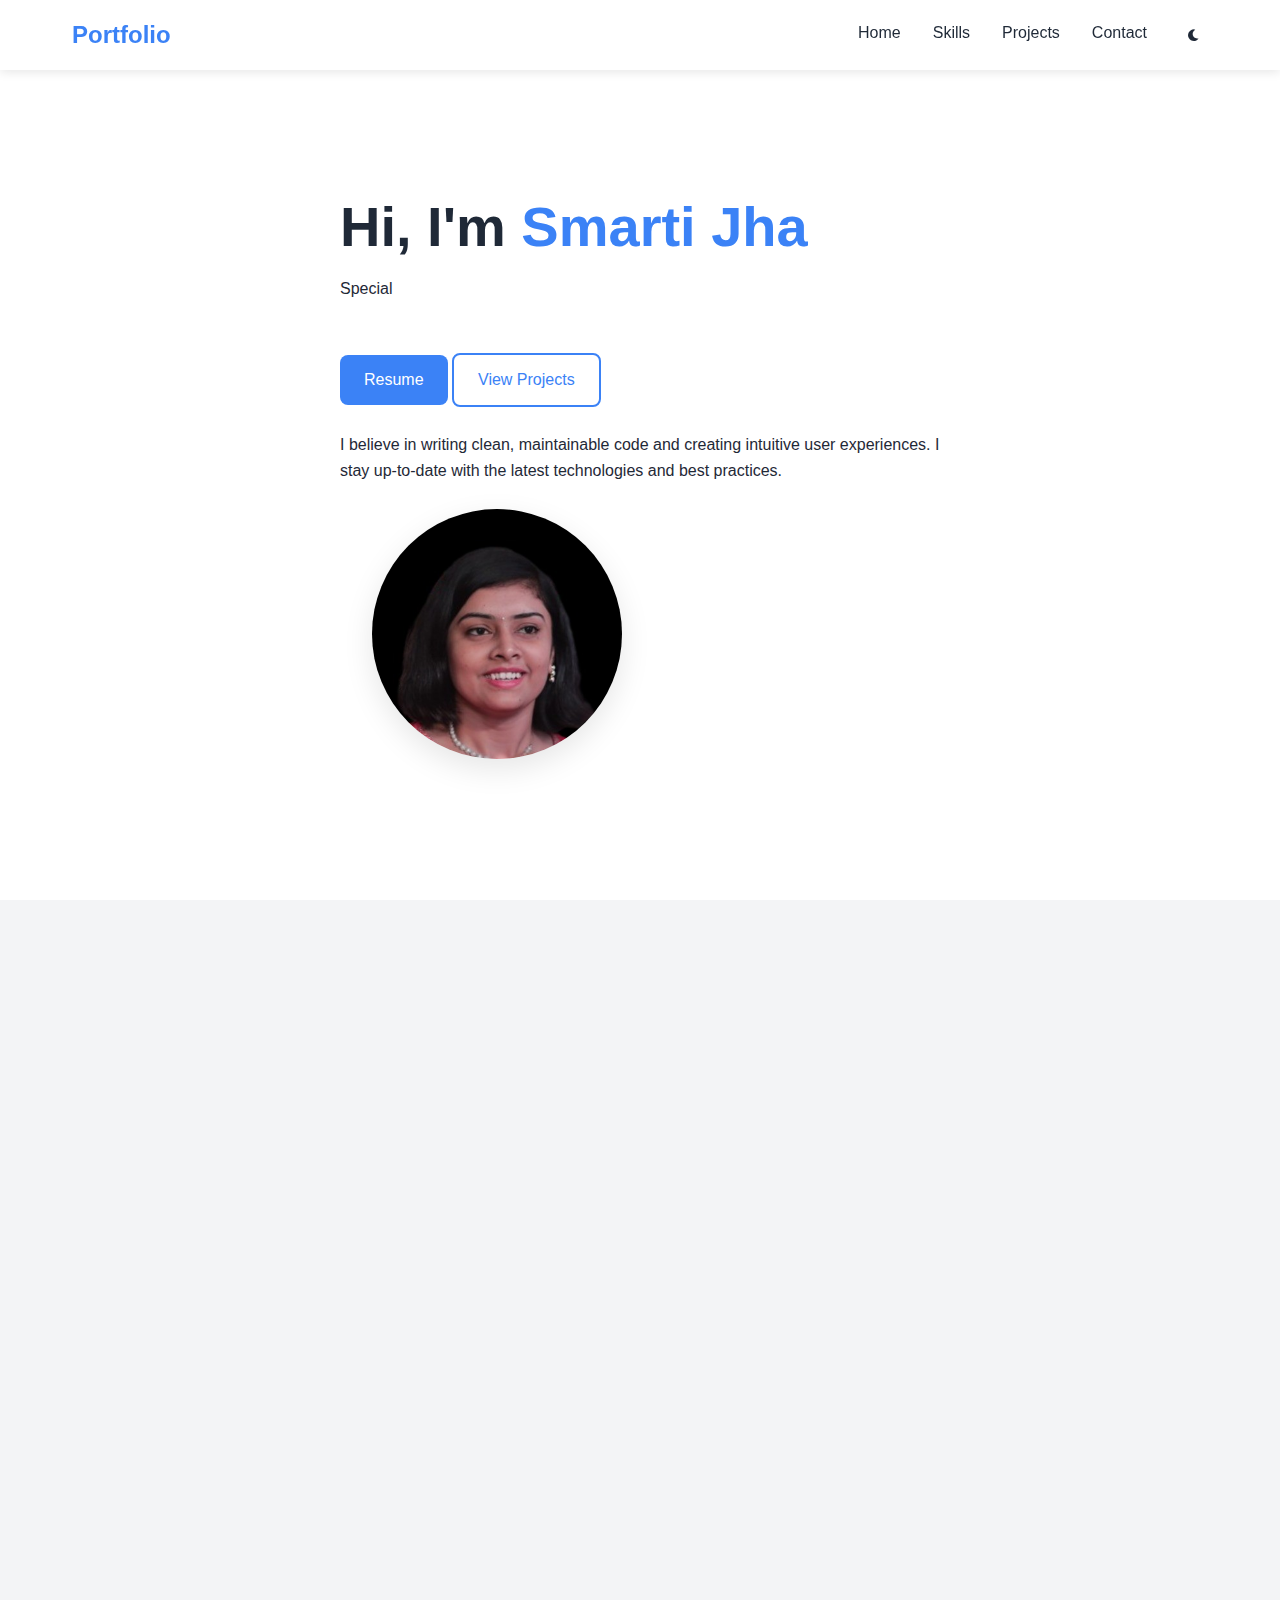
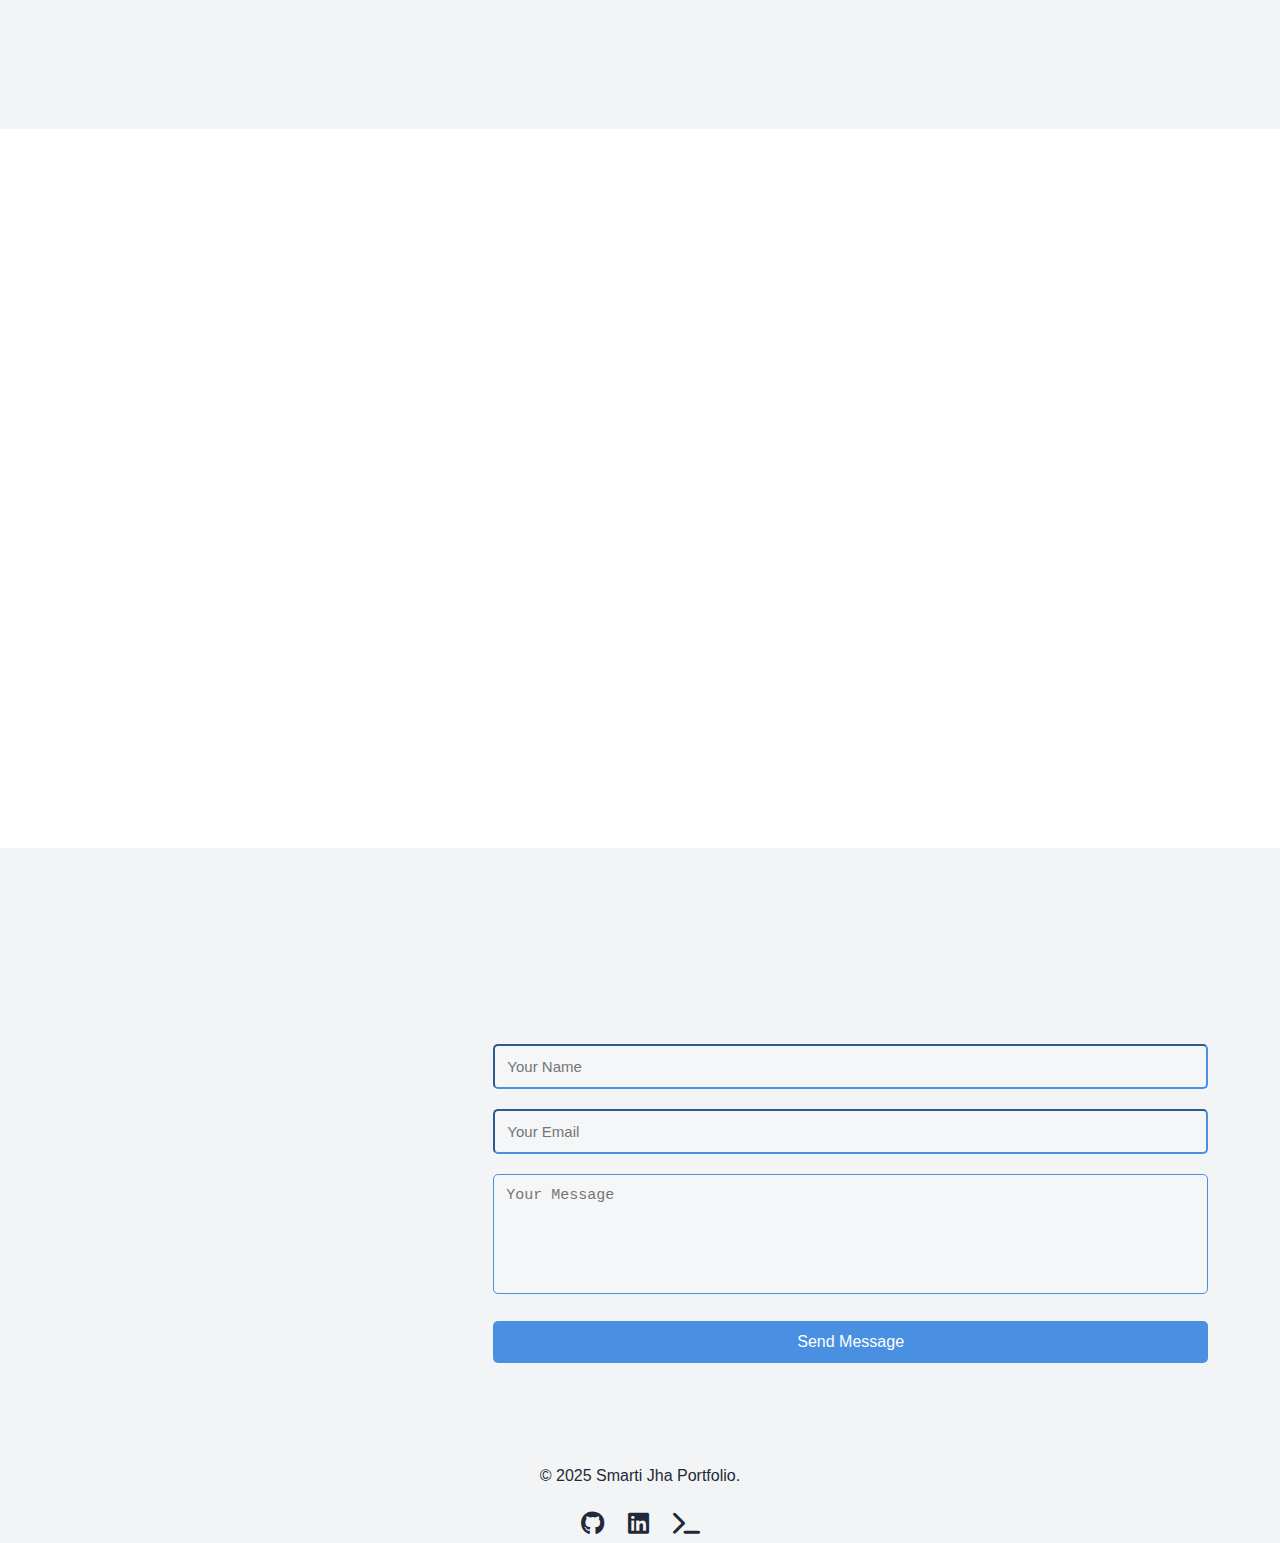
<file: index.html>
<!DOCTYPE html>
<html lang="en">
<head>
  <meta charset="UTF-8" />
  <meta name="viewport" content="width=device-width, initial-scale=1.0" />
  <title>Smarti Jha</title>
  <meta name="description" content="This is a smarti jha portfolio.">
  <link rel="icon" type="image/x-icon" href="image/smarti.jpeg">
  <link rel="stylesheet" href="styles.css" />
  <link rel="stylesheet" href="https://cdnjs.cloudflare.com/ajax/libs/font-awesome/6.0.0/css/all.min.css" />
</head>
<body>
  <!-- Navigation -->
  <nav class="navbar">
    <div class="container">
      <div class="logo">Portfolio</div>
      <ul class="nav-links">
        <li><a href="#home">Home</a></li>
        <li><a href="#skills">Skills</a></li>
        <li><a href="#projects">Projects</a></li>
        <li><a href="#contact">Contact</a></li>
        <li>
          <button id="theme-toggle" aria-label="Toggle theme">
            <i class="fas fa-moon"></i>
          </button>
        </li>
      </ul>
      <div class="burger">
        <div class="line1"></div>
        <div class="line2"></div>
        <div class="line3"></div>
      </div>
    </div>
  </nav>

  <!-- Hero Section -->
  <section id="home" class="hero">
    <div class="container">
      <div class="hero-content">
        <h1 class="animate-on-scroll">
          Hi, I'm <span class="highlight">Smarti Jha</span>
        </h1>
        <p class="typing-text animate-on-scroll"></p>
        <br /><br />
        <div class="cta-buttons">
          <a href="_SMARTI.pdf" target="_blank" class="btn primary-btn animate-on-scroll">Resume</a>
          <a href="#projects" class="btn secondary-btn animate-on-scroll">View Projects</a>
        </div>
        <div class="about-card animate-on-scroll">
          <br />
          <p>
            I believe in writing clean, maintainable code and creating intuitive user experiences.
            I stay up-to-date with the latest technologies and best practices.
          </p>
        </div>
      </div>
      <br />
      <div class="hero-image animate-on-scroll">
        <img src="image/smarti.jpeg" alt="Profile" />
      </div>
    </div>
  </section>

  <!-- Skills Section -->
  <section id="skills" class="skills">
    <div class="container">
      <h2 class="section-title animate-on-scroll">Skills & Expertise</h2>
      <div class="skills-grid">
        <div class="skill-card animate-on-scroll">
          <i class="fas fa-code"></i>
          <h3>Programming & Data Science Libraries</h3>
            <div class="tags">
              <span class="tag">Python</span>
              <span class="tag">Pandas</span>
              <span class="tag">NumPy</span>
              <span class="tag">Seaborn</span>
              <span class="tag">Scikit-learn</span>
              <span class="tag">TensorFlow</span>
              <span class="tag">Transformers</span>
              <span class="tag">Streamlit</span>
              <span class="tag">Flask</span>
              <span class="tag">SQL (PostgreSQL, SQLite3)</span>
              <span class="tag">Power BI</span>
              <span class="tag">NLP</span>
              <span class="tag">Advanced Excel</span>
              <span class="tag">Data Analysis</span>
              <span class="tag">EDA (Exploratory Data Analysis)</span>
              <span class="tag">Machine Learning</span>
              <span class="tag">Deep Learning</span>
              
            </div>

        </div>
        <div class="skill-card animate-on-scroll">
          <i class="fas fa-square-root-alt"></i>
          <h3>Mathematics & Statistics</h3>
            <div class="tags">
              <span class="tag">Statistics</span>
              <span class="tag">Probability</span>
              <span class="tag">Calculus</span>
              <span class="tag">Linear Algebra</span>
              <span class="tag">Descriptive Statistics</span>
              <span class="tag">Inferential Statistics</span>
              <span class="tag">Hypothesis Testing</span>
              <span class="tag">Correlation & Regression</span>
              <span class="tag">Bayesian Thinking</span>
              <span class="tag">Random Variables</span>
              <span class="tag">Optimization Techniques</span>
            </div>


        </div>
        <div class="skill-card animate-on-scroll">
          <i class="fas fa-cloud-upload-alt"></i>
          <h3>Version Control, Deployment & Cloud</h3>
            <div class="tags">
              <span class="tag">Git</span>
              <span class="tag">GitHub</span>
              <span class="tag">Docker</span>
              <span class="tag">CI/CD (Basics)</span>
              <span class="tag">AWS (EC2)</span>
              <span class="tag">Microsoft Azure</span>
            </div>

            <h3>Testing & Automation</h3>
            <div class="tags">
              <span class="tag">Selenium</span>
              <span class="tag">PyTest</span>
              <span class="tag">Unit Testing</span>
              <span class="tag">Integration Testing</span>
              <span class="tag">MLflow</span>
            </div>


        </div>
    
        


       
      </div>
    </div>
  </section>

  <!-- Projects Section -->
  <section id="projects" class="projects">
    <div class="container">
      <h2 class="section-title animate-on-scroll">Featured Projects</h2>
      <div class="projects-grid">
        <!-- Project Card 1 -->
        <div class="project-card animate-on-scroll">
          <div class="project-image">
            <img src="image/command.png" alt="CommandLine" />
          </div>
          <div class="project-content">
            <h3>Command Line portfolio</h3>
            <p>A portfolio design look line command line prompt</p>
            <div class="tags">
              <span class="tag">Html</span>
              <span class="tag">CSS</span>
              <span class="tag">Javascript</span>
            </div>
            <div class="project-links">
              <a href="command.html" class="btn small" target="_blank"><i class="fas fa-globe"></i> Demo</a>
              <a href="#" class="btn small"><i class="fab fa-github"></i> Code</a>
            </div>
          </div>
        </div>



        <!-- Project Card 2 -->
        <div class="project-card animate-on-scroll">
          <div class="project-image">
            <img src="image/airline.png" alt="Project Management Tool" />
          </div>
          <div class="project-content">
            <h3>Airline Reservation System </h3>
            <p>Airline Reservation System</p>
            <div class="tags">
              <span class="tag">Java</span>
              <span class="tag">AWT</span>
              <span class="tag">Swing</span>
            </div>
            <div class="project-links">
              <a href="https://drive.google.com/file/d/11mak5Uw98CT5ROHNYXmZ2pqvV1mYQ3_e/view?usp=drive_link" class="btn small"><i class="fas fa-globe"></i> Demo</a>
              <a href="https://github.com/Jhasmarti/Airline-Reservation-System" class="btn small"><i class="fab fa-github"></i> Code</a>
            </div>
          </div>
        </div>
      </div>
    </div>
  </section>

  <!-- Contact Section -->
  <section id="contact" class="contact">
    <div class="container">
      <h2 class="section-title animate-on-scroll">Get in Touch</h2>
      <div class="contact-content">
        <div class="contact-info animate-on-scroll">
          <div class="contact-item">
            <i class="fas fa-envelope"></i>
            <div>
              <h3>Email</h3>
              <p>smartijha061@gmail.com</p>
            </div>
          </div>
          <div class="contact-item">
            <i class="fas fa-phone"></i>
            <div>
              <h3>Phone</h3>
              <p>+91 9416315618</p>
            </div>
          </div>
          <div class="contact-item">
            <i class="fas fa-map-marker-alt"></i>
            <div>
              <h3>Location</h3>
              <p>Gurugram, Haryana, India</p>
            </div>
          </div>
        </div>
        <form id="contact-form">
          <div class="form-group">
            <input type="text" id="name" placeholder="Your Name" required name="name" />
          </div>
          <div class="form-group">
            <input type="email" id="email" placeholder="Your Email" required name="Email" />
          </div>
          <div class="form-group">
            <textarea id="message" placeholder="Your Message" required name="message"></textarea>
          </div>
          <button type="submit" class="button">Send Message</button>
        </form>
      </div>
    </div>
  </section>

  <!-- Footer -->
  <footer class="footer">
    <div class="container">
      <p>&copy; 2025 Smarti Jha Portfolio.</p>
      <div class="social-links">
        <a href="https://github.com/Jhasmarti/" target="_blank"><i class="fab fa-github"></i></a>
        <a href="https://www.linkedin.com/in/smarti-jha" target="_blank"><i class="fab fa-linkedin"></i></a>
        <a href="https://leetcode.com/u/Smarti_Jha/" target="_blank"><i class="fas fa-terminal"></i></a>
      </div>
    </div>
  </footer>

  <script src="script.js"></script>
</body>
</html>
</file>
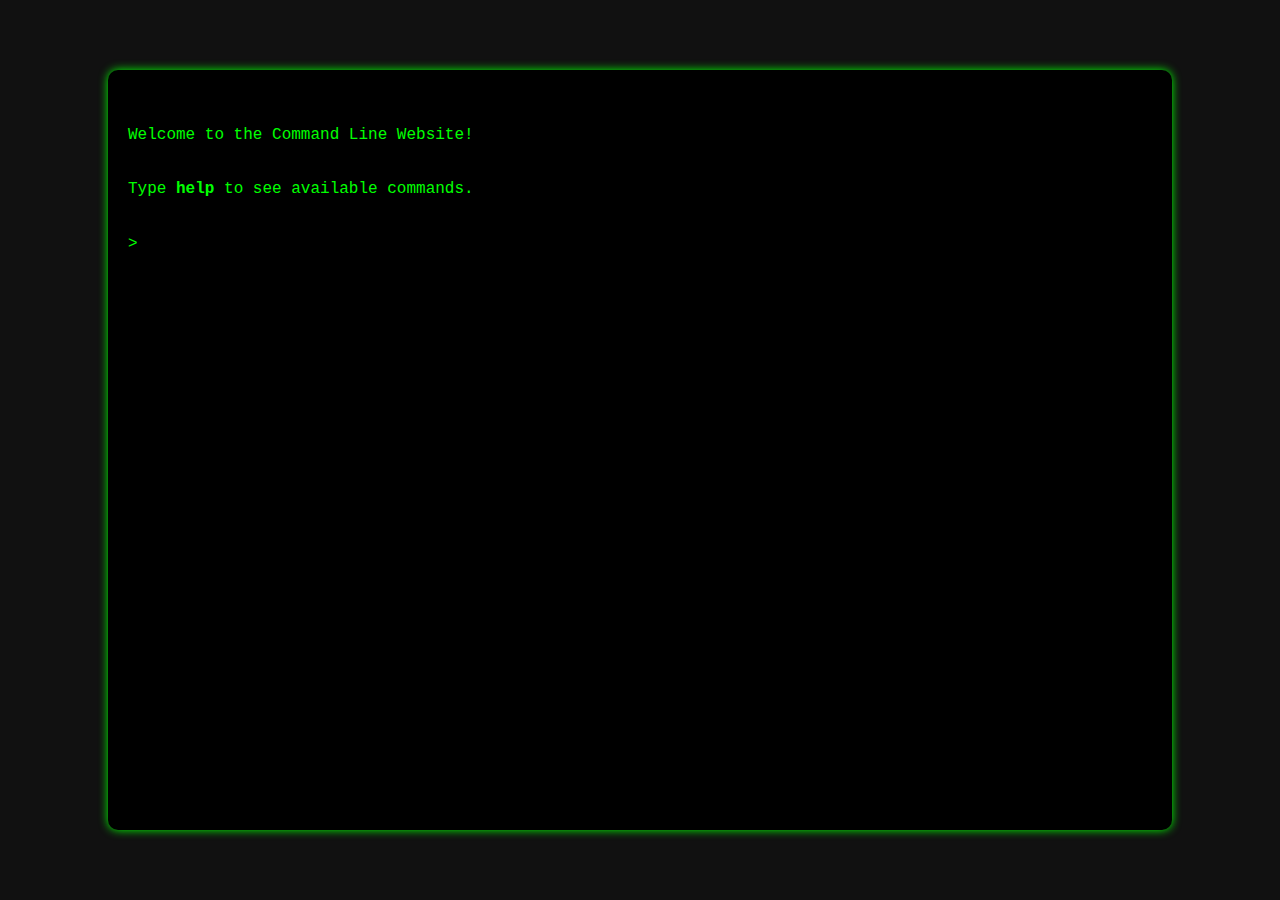
<file: command.html>
<!DOCTYPE html>
<html lang="en">
<head>
  <meta charset="UTF-8" />
  <meta name="viewport" content="width=device-width, initial-scale=1.0" />
  <title>Smarti Jha</title>
  <meta name="description" content="This is a smarti jha portfolio.">
  <link rel="icon" type="image/x-icon" href="image/smarti.jpeg">
  <style>
    body {
      margin: 0;
      padding: 0;
      background: #111;
      color: #0f0;
      font-family: 'Courier New', Courier, monospace;
      font-size: 1rem;
      height: 100vh;
      overflow: hidden;
      display: flex;
      align-items: center;
      justify-content: center;
    }
    #terminal {
      width: 80%;
      height: 80%;
      padding: 20px;
      background: #000;
      border-radius: 10px;
      box-shadow: 0 0 10px #0f0;
      overflow-y: auto;
      white-space: pre-wrap;
    }
    .prompt {
      display: flex;
      align-items: center;
    }
    .prompt span {
      margin-right: 5px;
    }
    .prompt input {
      background: transparent;
      border: none;
      outline: none;
      color: #0f0;
      font-family: inherit;
      font-size: inherit;
      flex-grow: 1;
    }
    a {
      color: #0f0;
      text-decoration: none;
    }
    a:hover {
      text-decoration: underline;
    }
  </style>
</head>
<body>
  <div id="terminal">
    <div>Welcome to the Command Line Website!</div>
    <div>Type <strong>help</strong> to see available commands.</div>
    <div class="prompt">
      <span>&gt;</span>
      <input type="text" id="commandInput" autocomplete="off" autofocus />
    </div>
  </div>
  <script>
    const terminal = document.getElementById('terminal');
    const commandInput = document.getElementById('commandInput');
    let commandHistory = [];
    let historyIndex = -1;

    const commands = {
      help: `Available commands:
  help     - Display available commands
  home     - About this website
  skills   - About Skills
  projects - Projects Made
  contact  - Contact details
  clear    - Clear the terminal`,
      home: `           Hi, I'm Smarti Jha

    Specialized in Data Science and Analyst.

I believe in writing clean, maintainable code and creating intuitive user experiences. I stay up-to-date with the latest technologies and best practices.`,


      skills: `Skills:
      <p>Frontend Skills</p>
  - HTML5, CSS3, JavaScript
  - Docker, CI/CD Pipelines, AWS
      <p>Data Science</p>
  - Python, SQL, Power BI
  - Data Visualization, Machine Learning, NLP, Deep Learning`,


      projects: `Projects:
  - Portfolio Website (Html, CSS, JavaScript) <a href="index.html" target='_blank'>Link</a>
  - Airline Reservation System (Java, AWT, Swing)<a href="https://github.com/Jhasmarti/Airline-Reservation-System" target='_blank'>Link</a>
      `
  ,


      contact: `Contact:
  Phone: +91 9416315618
  Location: Gurugram, Haryana, India
  Email:<a href="mailto:smartijha061@gmail.com">smartijha061@gmail.com</a>
  GitHub: <a href="https://github.com/Jhasmarti/" target='_blank'>GitHub</a>
  LinkedIn: <a href="https://www.linkedin.com/in/smarti-jha" target='_blank'>LinkedIn</a>
  LeetCode: <a href='https://leetcode.com/u/Smarti_Jha/' target='_blank'>LeetCode</a>`
    };

    function appendLine(text) {
      const line = document.createElement('div');
      line.innerHTML = text;
      terminal.insertBefore(line, terminal.lastElementChild);
      terminal.scrollTop = terminal.scrollHeight;
    }

    function processCommand(input) {
      if (input.trim() === '') return;
      commandHistory.push(input);
      historyIndex = commandHistory.length;
      const cmd = input.trim().toLowerCase();
      if (cmd === 'clear') {
        terminal.innerHTML = '';
      } else if (commands[cmd]) {
        appendLine(commands[cmd]);
      } else {
        appendLine(`Command not recognized: ${cmd}`);
      }
    }

    function createPrompt() {
      const promptLine = document.createElement('div');
      promptLine.classList.add('prompt');
      promptLine.innerHTML = '<span>&gt;</span><input type="text" autocomplete="off" />';
      terminal.appendChild(promptLine);
      promptLine.querySelector('input').focus();
      return promptLine.querySelector('input');
    }

    commandInput.addEventListener('keydown', function(e) {
      if (e.key === 'Enter') {
        const inputValue = commandInput.value;
        appendLine(`> ${inputValue}`);
        processCommand(inputValue);
        commandInput.value = '';
        commandInput.removeAttribute('id');
        commandInput.disabled = true;
        const newInput = createPrompt();
        newInput.addEventListener('keydown', handleInput);
      }
    });

    function handleInput(e) {
      if (e.key === 'Enter') {
        const inputValue = e.target.value;
        appendLine(`> ${inputValue}`);
        processCommand(inputValue);
        e.target.value = '';
        e.target.removeAttribute('id');
        e.target.disabled = true;
        const newInput = createPrompt();
        newInput.addEventListener('keydown', handleInput);
      }
    }
  </script>
</body>
</html>
</file>
<file: styles.css>
/* CSS Variables for Theming */
:root {
  /* Light Theme Colors */
  --primary-color: #3b82f6;
  --text-color: #1f2937;
  --bg-color: #ffffff;
  --card-bg: #f3f4f6;
  --border-color: #e5e7eb;
  --shadow-color: rgba(0, 0, 0, 0.1);
  --highlight-color: #dbeafe;
}

/* Dark Theme Colors */
[data-theme="dark"] {
  --primary-color: #60a5fa;
  --text-color: #f3f4f6;
  --bg-color: #111827;
  --card-bg: #1f2937;
  --border-color: #374151;
  --shadow-color: rgba(0, 0, 0, 0.3);
  --highlight-color: #1e3a8a;
}

/* Reset and Base Styles */
* {
  margin: 0;
  padding: 0;
  box-sizing: border-box;
}

html {
  scroll-behavior: smooth;
}

body {
  font-family: 'Inter', -apple-system, BlinkMacSystemFont, 'Segoe UI', Roboto, sans-serif;
  line-height: 1.6;
  color: var(--text-color);
  background-color: var(--bg-color);
  transition: background-color 0.3s, color 0.3s;
}

.container {
  max-width: 1200px;
  margin: 0 auto;
  padding: 0 2rem;
}

/* Typography */
h1, h2, h3 {
  line-height: 1.2;
  margin-bottom: 1rem;
}

h1 {
  font-size: 3.5rem;
  font-weight: 700;
}

h2 {
  font-size: 2.5rem;
  font-weight: 600;
}

h3 {
  font-size: 1.5rem;
  font-weight: 600;
}

/* Navigation */
.navbar {
  position: fixed;
  top: 0;
  left: 0;
  right: 0;
  background-color: var(--bg-color);
  box-shadow: 0 2px 10px var(--shadow-color);
  z-index: 1000;
  transition: background-color 0.3s;
}

.navbar .container {
  display: flex;
  justify-content: space-between;
  align-items: center;
  height: 70px;
}

.logo {
  font-size: 1.5rem;
  font-weight: 700;
  color: var(--primary-color);
}

.nav-links {
  display: flex;
  gap: 2rem;
  list-style: none;
}

.nav-links a {
  text-decoration: none;
  color: var(--text-color);
  font-weight: 500;
  transition: color 0.3s;
}

.nav-links a:hover {
  color: var(--primary-color);
}

#theme-toggle {
  background: none;
  border: none;
  color: var(--text-color);
  cursor: pointer;
  padding: 0.5rem;
  transition: color 0.3s;
}

#theme-toggle:hover {
  color: var(--primary-color);
}

.burger {
  display: none;
  cursor: pointer;
}

.burger div {
  width: 25px;
  height: 3px;
  background-color: var(--text-color);
  margin: 5px;
  transition: 0.3s;
}

/* Hero Section */
.hero {
  padding: 120px 0 60px;
  min-height: 100vh;
  display: flex;
  align-items: center;
}

.hero-content {
  flex: 1;
  max-width: 600px;
}

.highlight {
  color: var(--primary-color);
}

.hero-image {
  flex: 1;
  max-width: 250px;
  margin-left: 2rem;
}

.hero-image img {
  width: 100%;
  height: auto;
  border-radius: 50%;
  box-shadow: 0 10px 30px var(--shadow-color);
}

/* Buttons */
.btn {
  display: inline-flex;
  align-items: center;
  padding: 0.75rem 1.5rem;
  border-radius: 0.5rem;
  font-weight: 500;
  text-decoration: none;
  transition: all 0.3s;
  gap: 0.5rem;
}

.primary-btn {
  background-color: var(--primary-color);
  color: white;
}

.primary-btn:hover {
  transform: translateY(-2px);
  box-shadow: 0 5px 15px var(--shadow-color);
  box-shadow: 0 0 15px rgba(74, 144, 226, 0.7);
  transform: scale(1.05);
}

.secondary-btn {
  background-color: transparent;
  border: 2px solid var(--primary-color);
  color: var(--primary-color);
}

.secondary-btn:hover {
  background-color: var(--primary-color);
  color: white;
  box-shadow: 0 0 15px rgba(74, 144, 226, 0.7);
  transform: scale(1.05);
}

.btn.small {
  padding: 0.5rem 1rem;
  font-size: 0.875rem;
  background-color: transparent;
  border: 2px solid var(--primary-color);
  color: var(--primary-color);
}
.btn.small:hover{
  background-color: var(--primary-color);
  color: white;
  box-shadow: 0 0 15px rgba(74, 144, 226, 0.7);
  transform: scale(1.05);
}

/* Cards */
.card {
  background-color: var(--card-bg);
  border-radius: 1rem;
  padding: 2rem;
  box-shadow: 0 4px 6px var(--shadow-color);
  transition: transform 0.3s, box-shadow 0.3s;
}

.card:hover {
  transform: translateY(-5px);
  box-shadow: 0 10px 20px var(--shadow-color);
}

/* Skills Section */
.skills {
  padding: 120px 0;
  background-color: var(--card-bg);
}

.skills-grid {
  display: grid;
  grid-template-columns: repeat(auto-fit, minmax(350px, 1fr));
  gap: 2rem;
  margin-top: 3rem;
}

.skill-card {
  background-color: var(--bg-color);
  border-radius: 1rem;
  padding: 2rem;
  text-align: center;
  box-shadow: 0 4px 6px var(--shadow-color);
}

.skill-card i {
  font-size: 2.5rem;
  color: var(--primary-color);
  margin-bottom: 1rem;
}

/* Tags */
.tags {
  display: flex;
  flex-wrap: wrap;
  gap: 0.5rem;
  margin-top: 1rem;
}

.tag {
  background-color: var(--highlight-color);
  color: var(--primary-color);
  padding: 0.25rem 0.75rem;
  border-radius: 1rem;
  font-size: 0.875rem;
}

/* Projects Section */
.projects {
  padding: 100px 0;
}

.projects-grid {
  display: grid;
  grid-template-columns: repeat(auto-fit, minmax(300px, 1fr));
  gap: 2rem;
  margin-top: 3rem;
}

.project-card {
  background-color: var(--card-bg);
  border-radius: 1rem;
  overflow: hidden;
  box-shadow: 0 4px 6px var(--shadow-color);
}

.project-image {
  width: 100%;
  height: 200px;
  overflow: hidden;
}

.project-image img {
  width: 100%;
  height: 100%;
  object-fit: cover;
  transition: transform 0.3s;
}

.project-card:hover .project-image img {
  transform: scale(1.1);
}

.project-content {
  padding: 1.5rem;
}

.project-links {
  display: flex;
  gap: 1rem;
  margin-top: 1rem;
}

/* Contact Section */
.contact {
  padding: 100px 0;
  background-color: var(--card-bg);
}

.contact-content {
  display: grid;
  grid-template-columns: 1fr 2fr;
  gap: 4rem;
  margin-top: 3rem;
}

.contact-info {
  display: flex;
  flex-direction: column;
  gap: 2rem;
}

.contact-item {
  display: flex;
  align-items: center;
  gap: 1rem;
}

.contact-item i {
  font-size: 1.5rem;
  color: var(--primary-color);
}

.contact-form {
  display: grid;
  gap: 1.5rem;
}

.form-group {
  position: relative;
  margin-bottom: 20px;
}

.form-group input,
.form-group textarea {
  width: 100%;
  padding: 12px;
  font-size: 15px;
  border-color: #4A90E2;
  border-radius: 5px;
  color: var(--text-color);
  background: rgba(255, 255, 255, 0.2);
  outline: none;
  transition: 0.3s ease;
}

.form-group input:focus,
.form-group textarea:focus {
  box-shadow: 0 0 10px #4A90E2;
}

.form-group textarea {
  height: 120px;
  resize: none;
}

.button {
  background: #4A90E2;
  color: white;
  border: none;
  padding: 12px;
  width: 100%;
  border-radius: 5px;
  font-size: 16px;
  cursor: pointer;
  transition: 0.3s ease;
}

.button:hover {
  box-shadow: 0 0 15px rgba(74, 144, 226, 0.7);
  transform: scale(1.05);
}

/* Footer */
.footer {
  background-color: var(--card-bg);
  text-align: center;
}

.social-links {
  display: flex;
  justify-content: center;
  gap: 1.5rem;
  margin-top: 1rem;
}

.social-links a {
  color: var(--text-color);
  font-size: 1.5rem;
  transition: color 0.3s;
}

.social-links a:hover {
  color: var(--primary-color);
}

/* Animations */
.animate-on-scroll {
  opacity: 0;
  transform: translateY(20px);
  transition: opacity 0.6s, transform 0.6s;
}

.animate-on-scroll.visible {
  opacity: 1;
  transform: translateY(0);
}

/* Responsive Design */
@media (max-width: 768px) {
  h1 {
    font-size: 2.5rem;
  }
  .nav-links {
    display: none;
  }
  .burger {
    display: block;
  }
  .hero {
    text-align: center;
    padding: 80px 0 40px;
  }
  .hero-content {
    max-width: 100%;
  }
  .hero-image {
    margin: 2rem auto 0;
  }
  .contact-content {
    grid-template-columns: 1fr;
  }
  .projects-grid {
    grid-template-columns: 1fr;
  }
}

/* Mobile Navigation */
@media (max-width: 768px) {
  .nav-links {
    position: fixed;
    right: 0;
    top: 70px;
    height: calc(100vh - 70px);
    background-color: var(--bg-color);
    display: flex;
    flex-direction: column;
    align-items: center;
    width: 100%;
    transform: translateX(100%);
    transition: transform 0.3s ease-in;
    padding: 2rem;
  }
  .nav-links.nav-active {
    transform: translateX(0%);
  }
}
</file>
